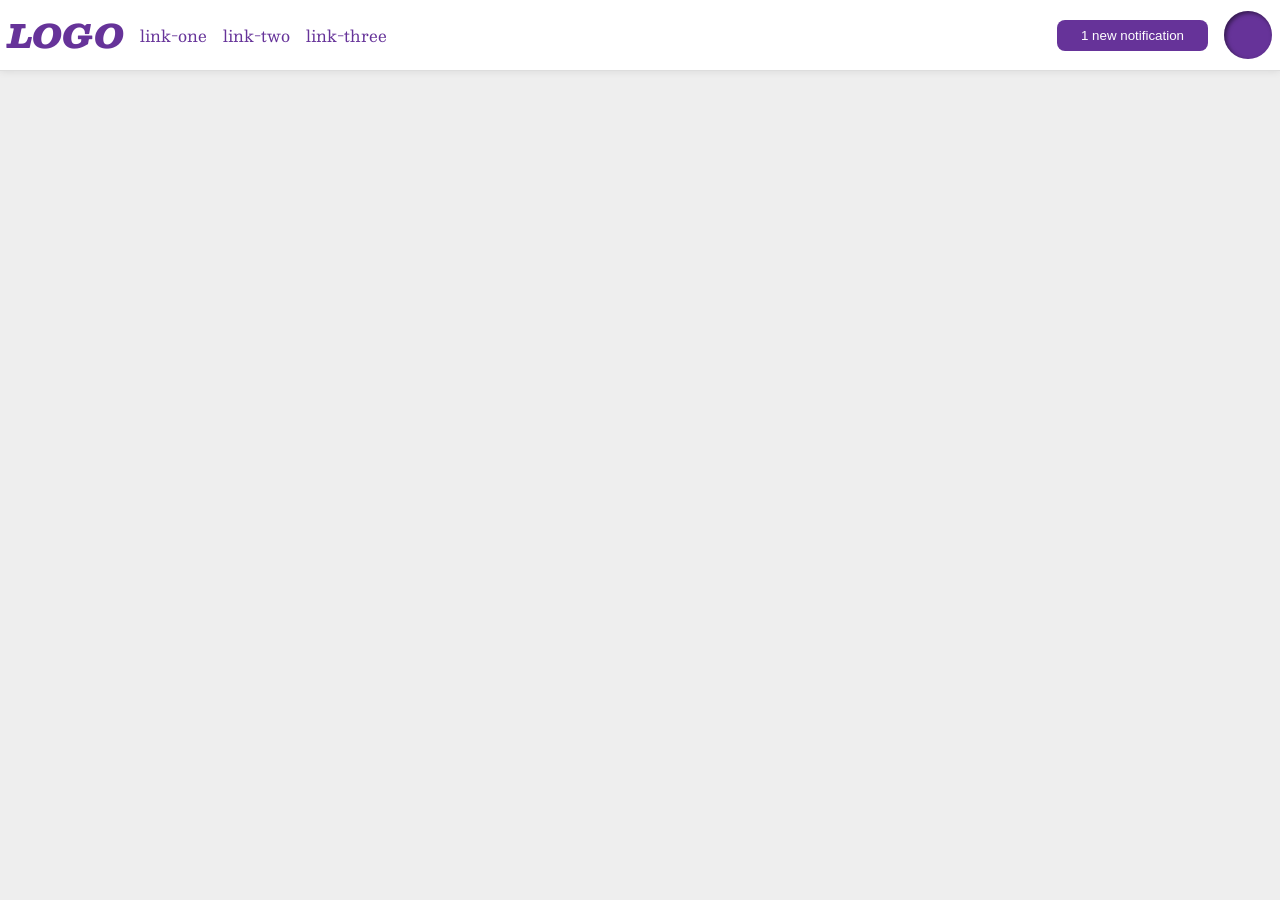
<file: foundations/flex/03-flex-header-2/index.html>
<!DOCTYPE html>
<html lang="en">
  <head>
    <meta charset="UTF-8">
    <meta http-equiv="X-UA-Compatible" content="IE=edge">
    <meta name="viewport" content="width=device-width, initial-scale=1.0">
    <title>Flex Header 2</title>
    <link rel="stylesheet" href="style.css">
  </head>
  <body>
    <div class="header">
      <div class="left">
        <div class="logo">
        LOGO
        </div>
        <ul class="links">
          <li><a href="https://google.com">link-one</a></li>
          <li><a href="https://google.com">link-two</a></li>
          <li><a href="https://google.com">link-three</a></li>
        </ul>
      </div>  
      <div class="right">
        <button class="notifications">
          1 new notification
        </button>
        <div class="profile-image"></div>
      </div>  
    </div>
  </body>
</html>
</file>
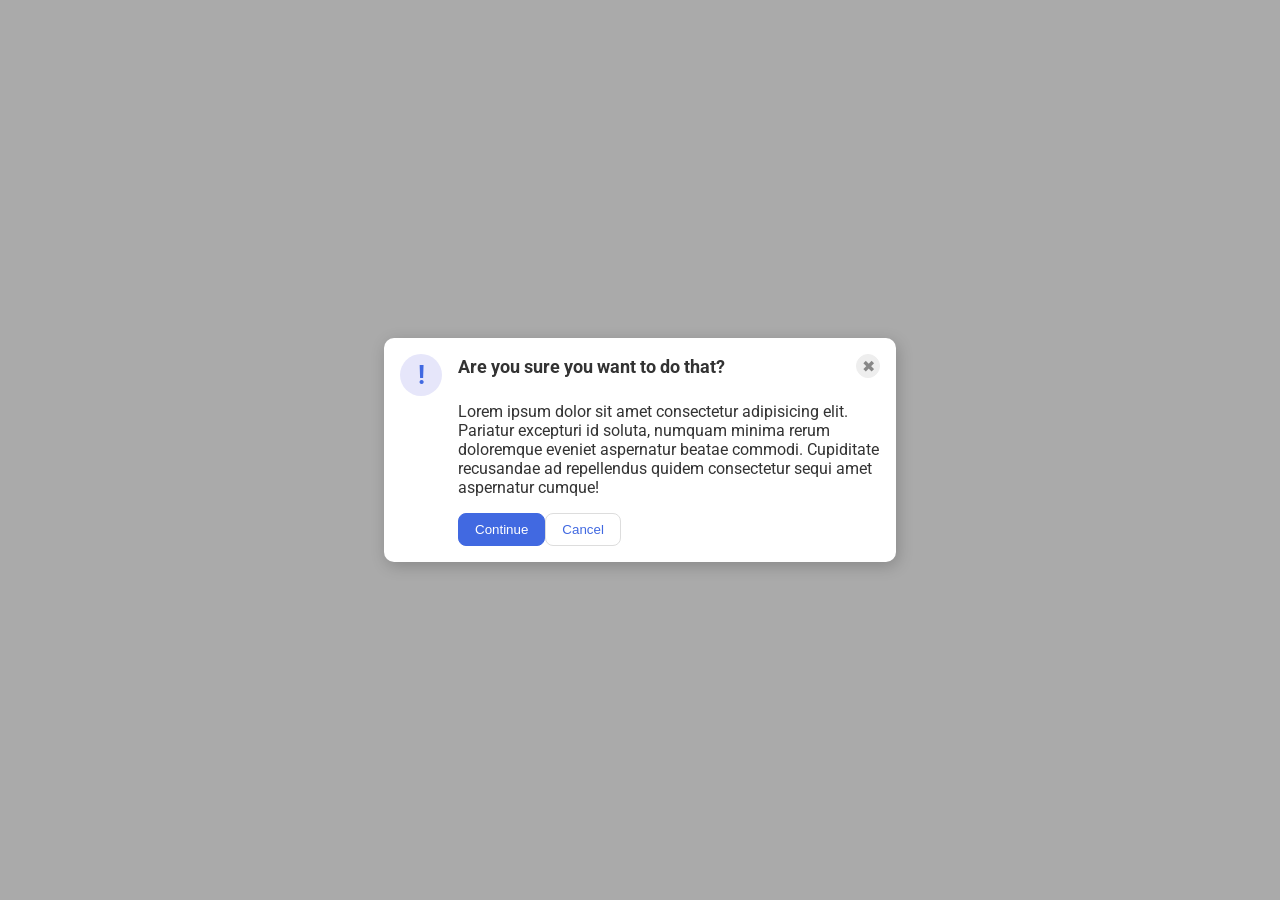
<file: foundations/flex/05-flex-modal/index.html>
<!DOCTYPE html>
<html lang="en">
  <head>
    <meta charset="UTF-8">
    <meta http-equiv="X-UA-Compatible" content="IE=edge">
    <meta name="viewport" content="width=device-width, initial-scale=1.0">
    <link rel="stylesheet" href="style.css">
    <title>Modal</title>
  </head>
  <body>
    <div class="modal">
      <div class="icon">!</div>
      <div class="container">
        <div class="header">Are you sure you want to do that?
        <button class="close-button">✖</button></div>
        <div class="text">Lorem ipsum dolor sit amet consectetur adipisicing elit. Pariatur excepturi id soluta, numquam minima rerum doloremque eveniet aspernatur beatae commodi. Cupiditate recusandae ad repellendus quidem consectetur sequi amet aspernatur cumque!</div>
        <div class="button-container">
          <button class="continue">Continue</button>
          <button class="cancel">Cancel</button>
        </div>
      </div>
    </div>
  </body>
</html>
</file>
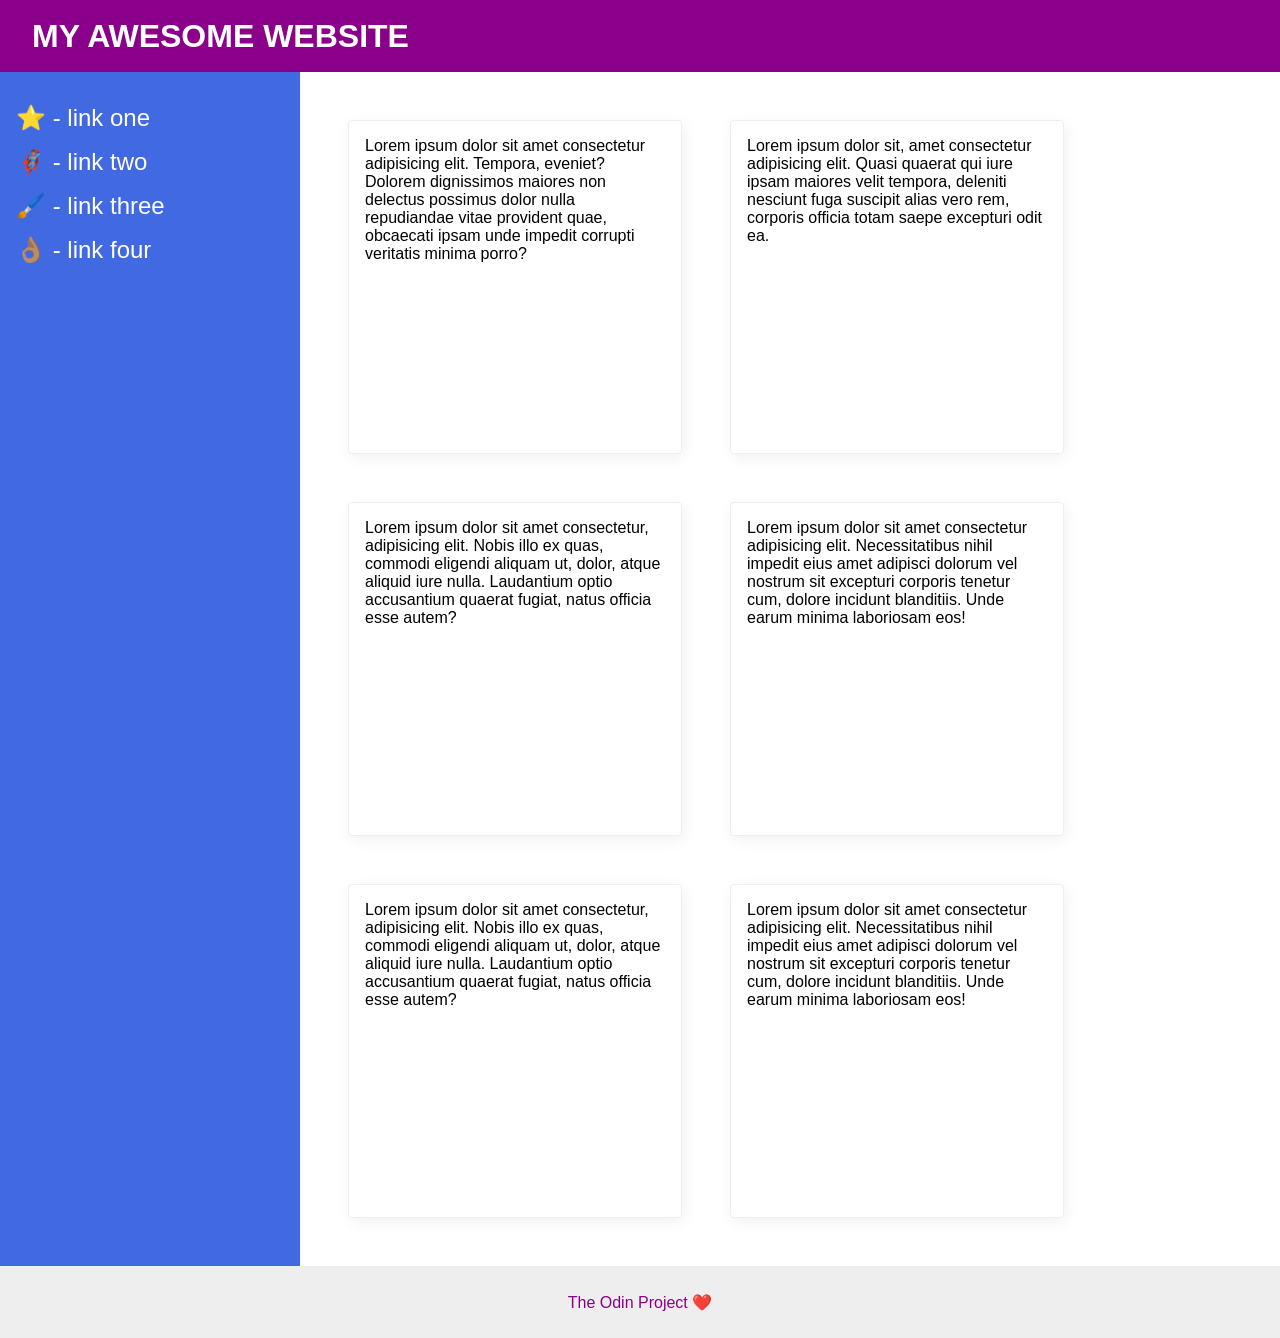
<file: foundations/flex/07-flex-layout-2/index.html>
<!DOCTYPE html>
<html lang="en">
  <head>
    <meta charset="UTF-8">
    <meta http-equiv="X-UA-Compatible" content="IE=edge">
    <meta name="viewport" content="width=device-width, initial-scale=1.0">
    <title>The Holy Grail</title>
    <link rel="stylesheet" href="style.css">
  </head>
  <body>
    <div class="header">
      <div class="header-text">MY AWESOME WEBSITE</div>
    </div>
    <div class="container">
      <div class="sidebar">
        <ul>
          <li><a href="#">⭐ - link one</a></li>
          <li><a href="#">🦸🏽‍♂️ - link two</a></li>
          <li><a href="#">🖌️ - link three</a></li>
          <li><a href="#">👌🏽 - link four</a></li>
        </ul>
      </div>
      <div class="cards">
        <div class="card">Lorem ipsum dolor sit amet consectetur adipisicing elit. Tempora, eveniet? Dolorem dignissimos maiores non delectus possimus dolor nulla repudiandae vitae provident quae, obcaecati ipsam unde impedit corrupti veritatis minima porro?</div>
        <div class="card">Lorem ipsum dolor sit, amet consectetur adipisicing elit. Quasi quaerat qui iure ipsam maiores velit tempora, deleniti nesciunt fuga suscipit alias vero rem, corporis officia totam saepe excepturi odit ea.</div>
        <div class="card">Lorem ipsum dolor sit amet consectetur, adipisicing elit. Nobis illo ex quas, commodi eligendi aliquam ut, dolor, atque aliquid iure nulla. Laudantium optio accusantium quaerat fugiat, natus officia esse autem?</div>
        <div class="card">Lorem ipsum dolor sit amet consectetur adipisicing elit. Necessitatibus nihil impedit eius amet adipisci dolorum vel nostrum sit excepturi corporis tenetur cum, dolore incidunt blanditiis. Unde earum minima laboriosam eos!</div>
        <div class="card">Lorem ipsum dolor sit amet consectetur, adipisicing elit. Nobis illo ex quas, commodi eligendi aliquam ut, dolor, atque aliquid iure nulla. Laudantium optio accusantium quaerat fugiat, natus officia esse autem?</div>
        <div class="card">Lorem ipsum dolor sit amet consectetur adipisicing elit. Necessitatibus nihil impedit eius amet adipisci dolorum vel nostrum sit excepturi corporis tenetur cum, dolore incidunt blanditiis. Unde earum minima laboriosam eos!</div>
      </div>
    </div>
    <div class="footer">
      The Odin Project ❤️
    </div>
    
  </body>
</html>
</file>
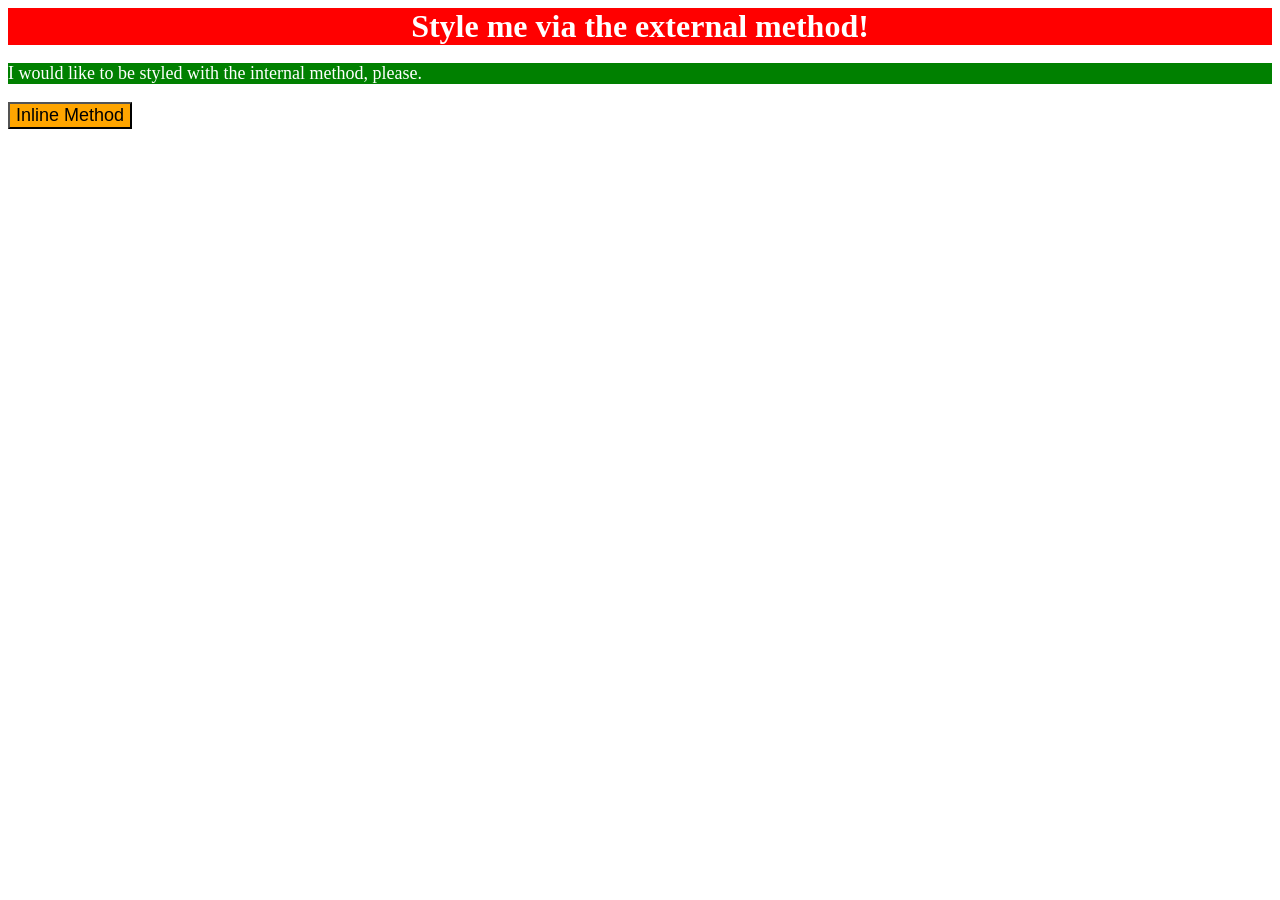
<file: foundations/intro-to-css/01-css-methods/index.html>
<!DOCTYPE html>
<html lang="en">
  <head>
    <meta charset="UTF-8">
    <meta http-equiv="X-UA-Compatible" content="IE=edge">
    <link rel="stylesheet" href="./style.css">
    <meta name="viewport" content="width=device-width, initial-scale=1.0">
    <style> p {background-color: green; color: white; font-size: 18px;}</style>
    <title>Methods for Adding CSS</title>
  </head>
  <body>
    <div>Style me via the external method!</div>
    <p>I would like to be styled with the internal method, please.</p>
    <button style="background-color: orange; font-size: 18px;">Inline Method</button>
  </body>
</html
</file>
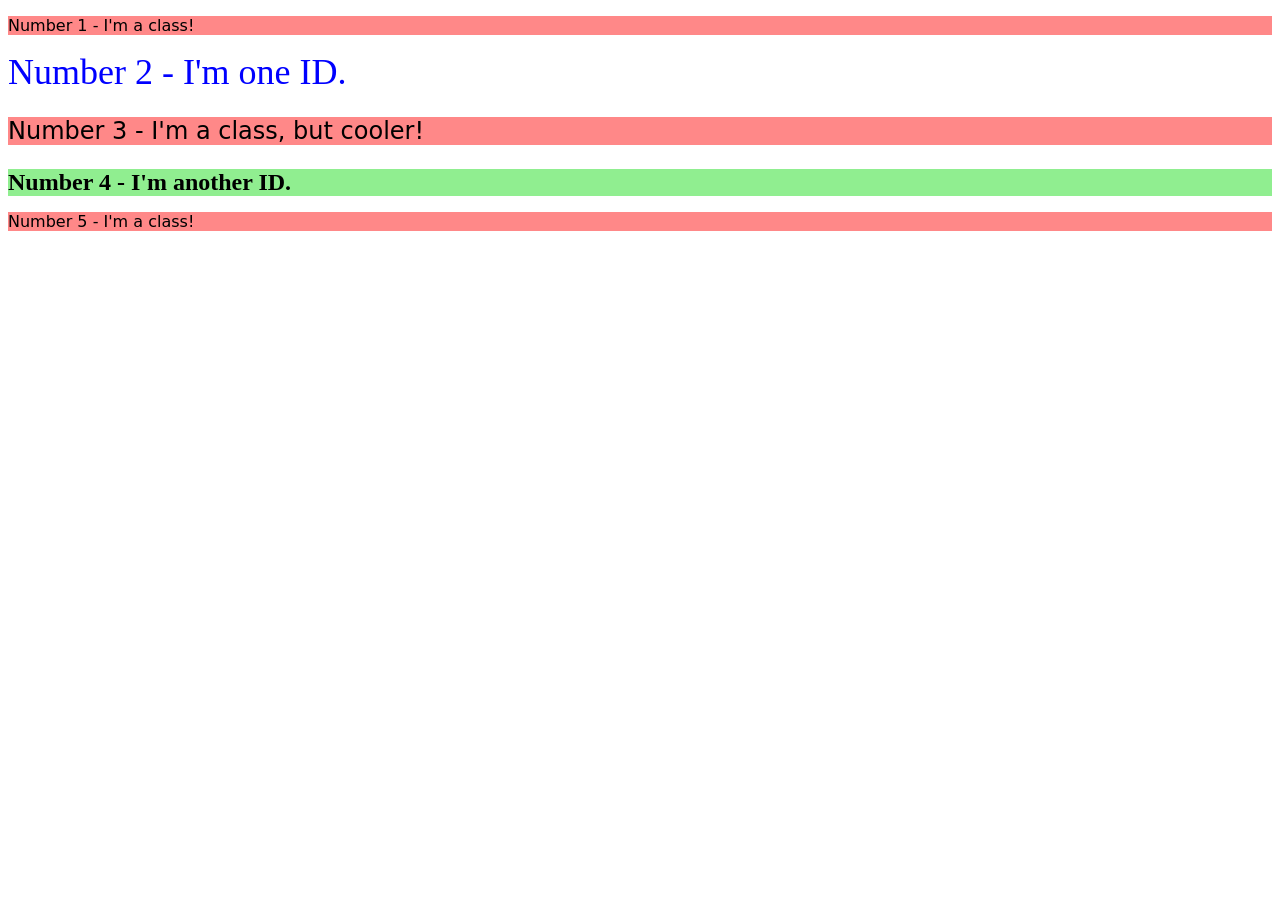
<file: foundations/intro-to-css/02-class-id-selectors/index.html>
<!DOCTYPE html>
<html lang="en">
  <head>
    <meta charset="UTF-8">
    <meta http-equiv="X-UA-Compatible" content="IE=edge">
    <meta name="viewport" content="width=device-width, initial-scale=1.0">
    <title>Class and ID Selectors</title>
    <link rel="stylesheet" href="style.css">
  </head>
  <body>
    <p class="oddnumbers">Number 1 - I'm a class!</p>
    <div id="secondelement">Number 2 - I'm one ID.</div>
    <p class="oddnumbers specialoddnumbers">Number 3 - I'm a class, but cooler!</p>
    <div id="fourthelement">Number 4 - I'm another ID.</div>
    <p class="oddnumbers">Number 5 - I'm a class!</p>
  </body>
</html>
</file>
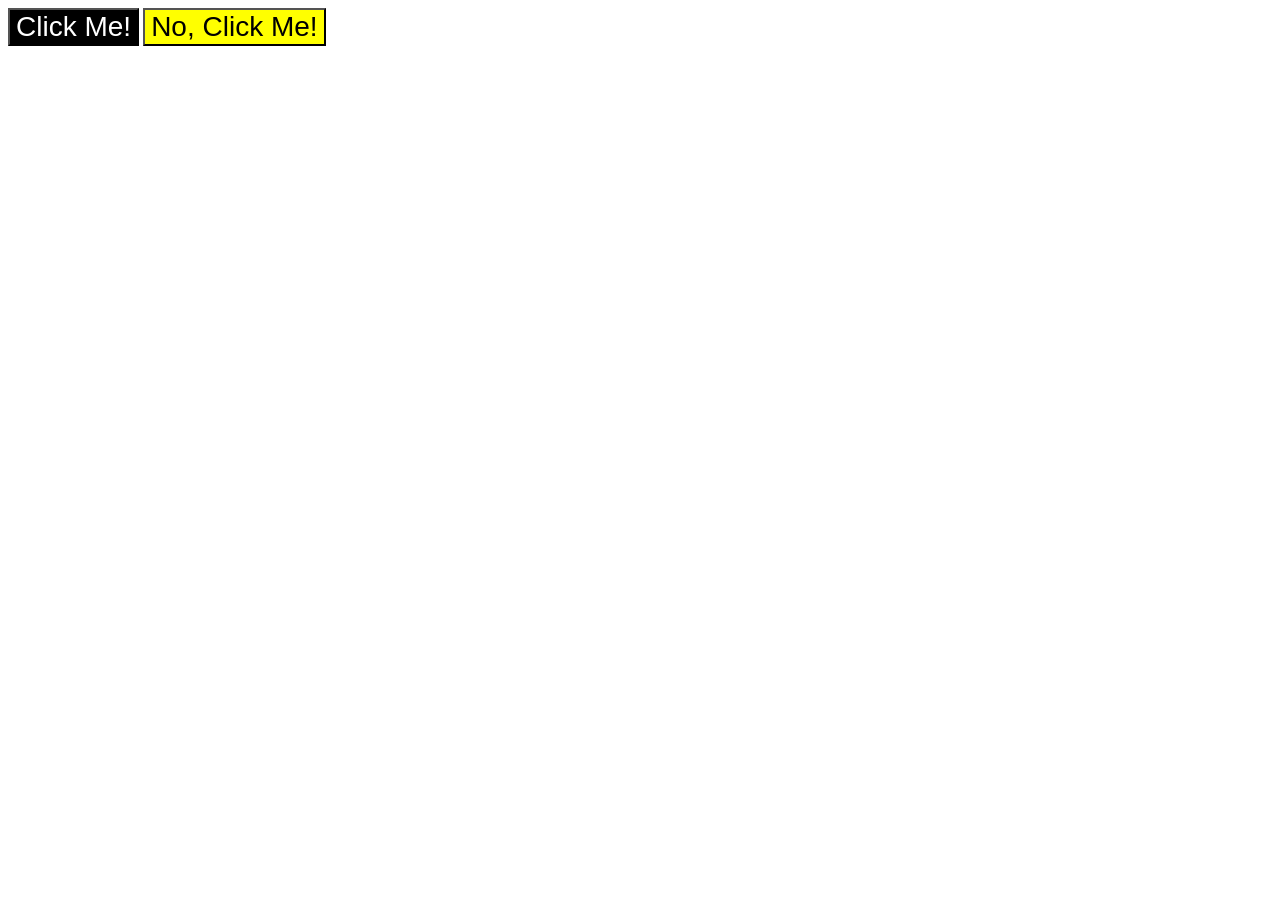
<file: foundations/intro-to-css/03-grouping-selectors/index.html>
<!DOCTYPE html>
<html lang="en">
  <head>
    <meta charset="UTF-8">
    <meta http-equiv="X-UA-Compatible" content="IE=edge">
    <meta name="viewport" content="width=device-width, initial-scale=1.0">
    <title>Grouping Selectors</title>
    <link rel="stylesheet" href="style.css">
  </head>
  <body>
    <button class="BlackBtn">Click Me!</button>
    <button class="YellowBtn">No, Click Me!</button>
  </body>
</html>
</file>
<file: foundations/flex/03-flex-header-2/style.css>
/* this is some magical font-importing.  
you'll learn about it later. */
@import url('https://fonts.googleapis.com/css2?family=Besley:ital,wght@0,400;1,900&display=swap');

body {
  margin: 0;
  background: #eee;
  font-family: Besley, serif;
}

.header {
  display: flex;
  justify-content: space-between;
  padding: 8px;
  background: white;
  border-bottom: 1px solid #ddd;
  box-shadow: 0 0 8px rgba(0,0,0,.1);
}

.profile-image {
  background: rebeccapurple;
  box-shadow: inset 2px 2px 4px rgba(0,0,0,.5);
  border-radius: 50%;
  width: 48px;
  height: 48px;
}

.logo {
  color: rebeccapurple;
  font-size: 32px;
  font-weight: 900;
  font-style: italic;
}

button {
  border: none;
  border-radius: 8px;
  background: rebeccapurple;
  color: white;
  padding: 8px 24px;
}

a {
  /* this removes the line under our links */
  text-decoration: none;
  color: rebeccapurple;
}

ul {
  display: flex;
  list-style-type: none;
  flex-direction: row;
  padding: 0;
  margin: 0;
  gap: 16px;
}

.left, .right {
  display: flex;
  gap: 16px;
  align-items: center;
}
</file>
<file: foundations/flex/05-flex-modal/style.css>
@import url('https://fonts.googleapis.com/css2?family=Roboto:wght@400;700&display=swap');

html, body {
  height: 100%;
}

body {
  font-family: Roboto, sans-serif;
  margin: 0;
  background: #aaa;
  color: #333;
  /* I'll give you this one for free lol */
  display: flex;
  align-items: center;
  justify-content: center;
}

.modal {
  background: white;
  width: 480px;
  border-radius: 10px;
  box-shadow: 2px 4px 16px rgba(0,0,0,.2);
  display: flex;
  justify-content: space-between;
  gap: 16px;
  padding: 16px;
}

.icon {
  color: royalblue;
  font-size: 26px;
  font-weight: 700;
  background: lavender;
  width: 42px;
  height: 42px;
  border-radius: 50%;
  display: flex;
  align-items: center;
  justify-content: center;
  flex-shrink: 0;
}

.close-button {
  background: #eee;
  border-radius: 50%;
  color: #888;
  font-weight: 400;
  font-size: 16px;
  height: 24px;
  width: 24px;
  display: flex;
  align-items: center;
  justify-content: center;
  border: 1px solid #eee;
  padding: 0;
}

button {
  cursor: pointer;
  padding: 8px 16px;
  border-radius: 8px;
}

button.continue {
  background: royalblue;
  border: 1px solid royalblue;
  color: white;
}

button.cancel {
  background: white;
  border: 1px solid #ddd;
  color: royalblue;
}

.header{
  display: flex;
  align-items: center;
  justify-content: space-between;
  font-size: 18px;
  font-weight: 700;
  margin-bottom: 8px;
}

.container{
  display: flex;
  flex-direction: column;
  gap: 16px;
}

.button-container{
  display: flex;
}
</file>
<file: foundations/flex/07-flex-layout-2/style.css>
body {
  display: flex;
  flex-direction: column;
  justify-content: space-between;
  font-family: -apple-system, BlinkMacSystemFont, 'Segoe UI', Roboto, Oxygen, Ubuntu, Cantarell, 'Open Sans', 'Helvetica Neue', sans-serif;
  margin: 0;
  min-height: 100vh;
}

.header {
  height: 72px;
  background: darkmagenta;
  color: white;
  align-content: center;
  font-size: 32px;
  font-weight: 900;
}

.header-text {
  padding-left: 1em;
}

.footer {
  display: flex;
  align-items: center;
  justify-content: center;
  height: 72px;
  background: #eee;
  color: darkmagenta;
}

.sidebar {
  width: 300px;
  background: royalblue;
  box-sizing: border-box;
  flex-shrink: 0;
  padding: 16px;
}

ul{
  display: flex;
  flex-direction: column;
  padding: 0;
  gap: 16px;
}

.cards{
  display: flex;
  padding: 48px;
  gap: 48px;
  flex-wrap: wrap;
}

.card {
  border: 1px solid #eee;
  box-shadow: 2px 4px 16px rgba(0,0,0,.06);
  border-radius: 4px;
  padding:16px;
  height: 300px;
  width: 300px;
}

.container{
  display: flex;
}

a {
  text-decoration: none;
  color: white;
  font-size: 24px;
}

ul, ol {
  list-style-type: none;
}
</file>
<file: foundations/intro-to-css/01-css-methods/style.css>
div {
    background-color: red;
    color: white;
    font-size: 32px;
    text-align: center;
    font-weight: bold;
}
</file>
<file: foundations/intro-to-css/02-class-id-selectors/style.css>
.oddnumbers {
    background-color: #ff8585f8;
    font-family: "Verdana", "DejaVu Sans", sans-serif;    
}

.specialoddnumbers{
    font-size: 24px;
}

#secondelement{
    color: blue;
    font-size: 36px;
}

#fourthelement{
    background-color: lightgreen;
    font-size: 24px;
    font-weight: bold;
}
</file>
<file: foundations/intro-to-css/03-grouping-selectors/style.css>
.BlackBtn, .YellowBtn {
    font-size: 28px;
    font-family: Helvetica, "Times New Roman", sans-serif;
}

.BlackBtn{
    color: white;
    background-color: black;
}

.YellowBtn{
    background-color: yellow;
}
</file>
